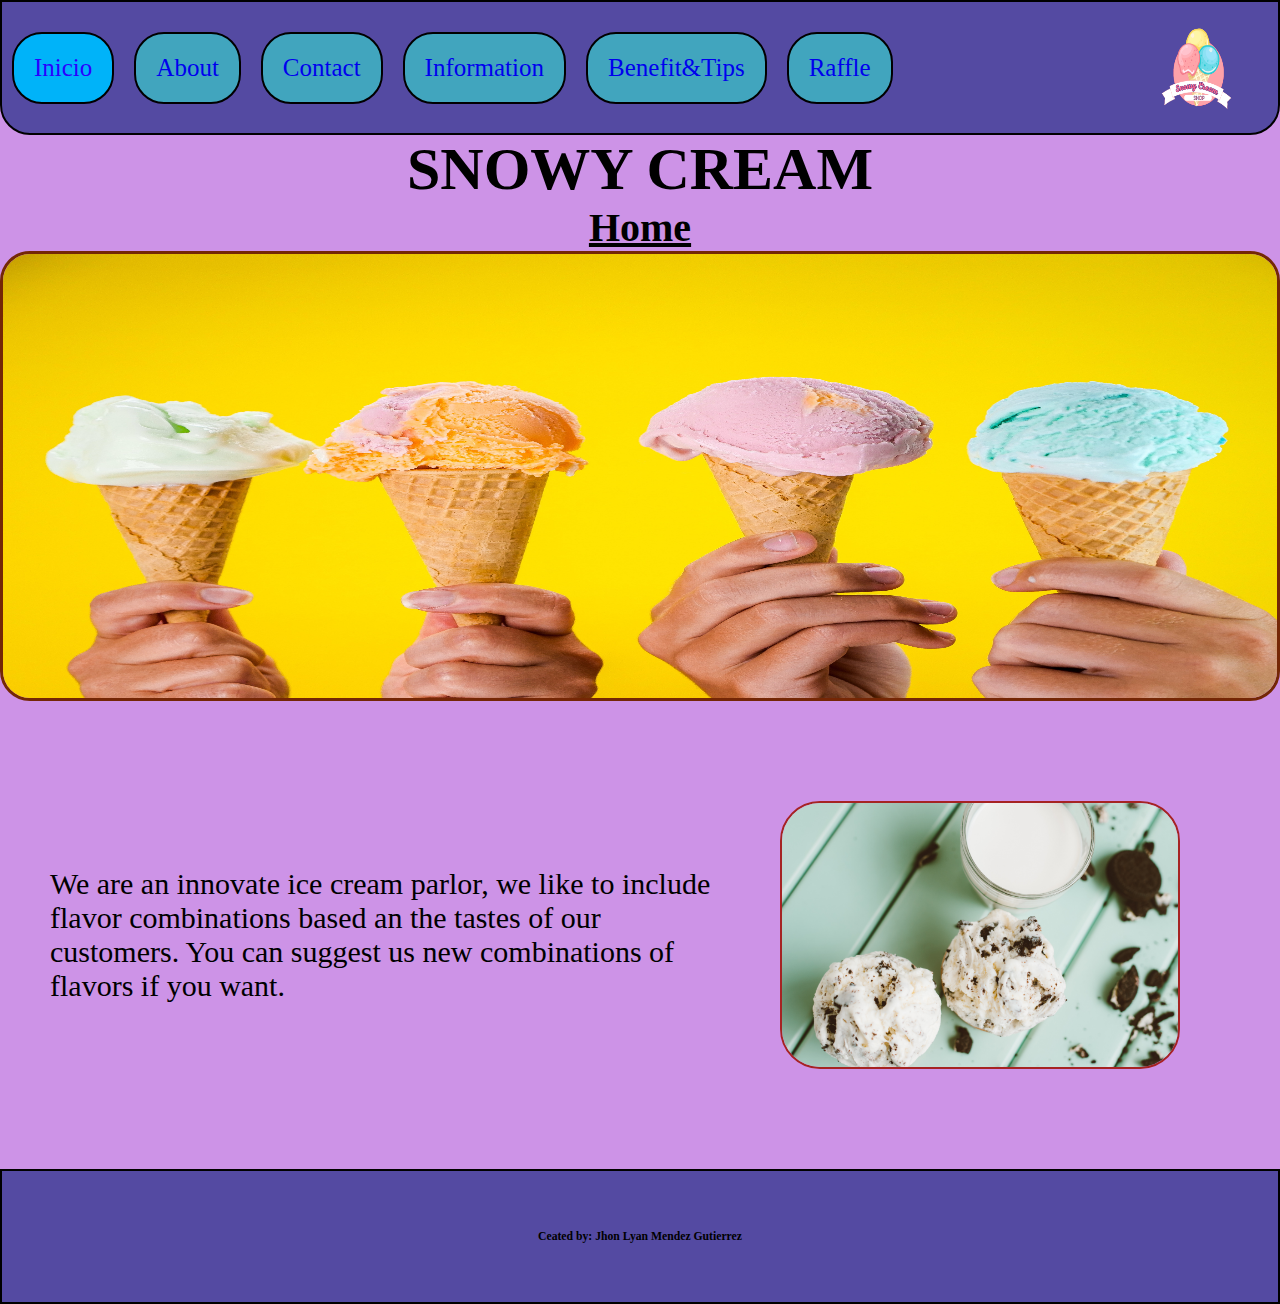
<file: index.html>
<!DOCTYPE html>
<html lang="en">

<head>
    <meta charset="UTF-8">
    <meta name="viewport" content="width=device-width, initial-scale=1.0">
    <link rel="stylesheet" href="style.css">
    <link rel="shortcut icon" href="img/logo.png" type="image/x-icon">
    <title>Snowy cream</title>
</head>

<body>
    <div class="layout">
        <header class="header">

                <img class="header_logo" src="img/logo.png" alt="">

                <nav class="header_nav">
                    <a href="#">Inicio</a>
                    <a href="abaout.html">About</a>
                    <a href="contact.html">Contact</a>
                    <a href="information.html">Information</a>
                    <a href="benefitstips.html">Benefit&Tips</a>
                    <a href="Raffle.html">Raffle</a>
                </nav>
        </header>

        <main class="index_main">
            <h1 class="titulop">
                SNOWY CREAM</h1>
            <h2 class="titulose">
                Home
            </h2>

            <div class="contenedorimg">
                <img class="img1" src="img/icecream.jpg" alt="">
            </div>

            <div class="parrafop">
                <div class="pp">
                    <img class="contenedori" src="img/two-icecream.jpg" alt="">

                    <p>
                        We are an innovate ice cream parlor, we like to include
                        flavor combinations based an the tastes of our customers.
                        You can suggest us new combinations of flavors if you want.
                    </p>
                </div>


            </div>

        </main>
        <footer class="footer">
            <div>
                <h3>
                    Ceated by: Jhon Lyan Mendez Gutierrez
                </h3>
            </div>
        </footer>
    </div>    
</body>

</html>
</file>
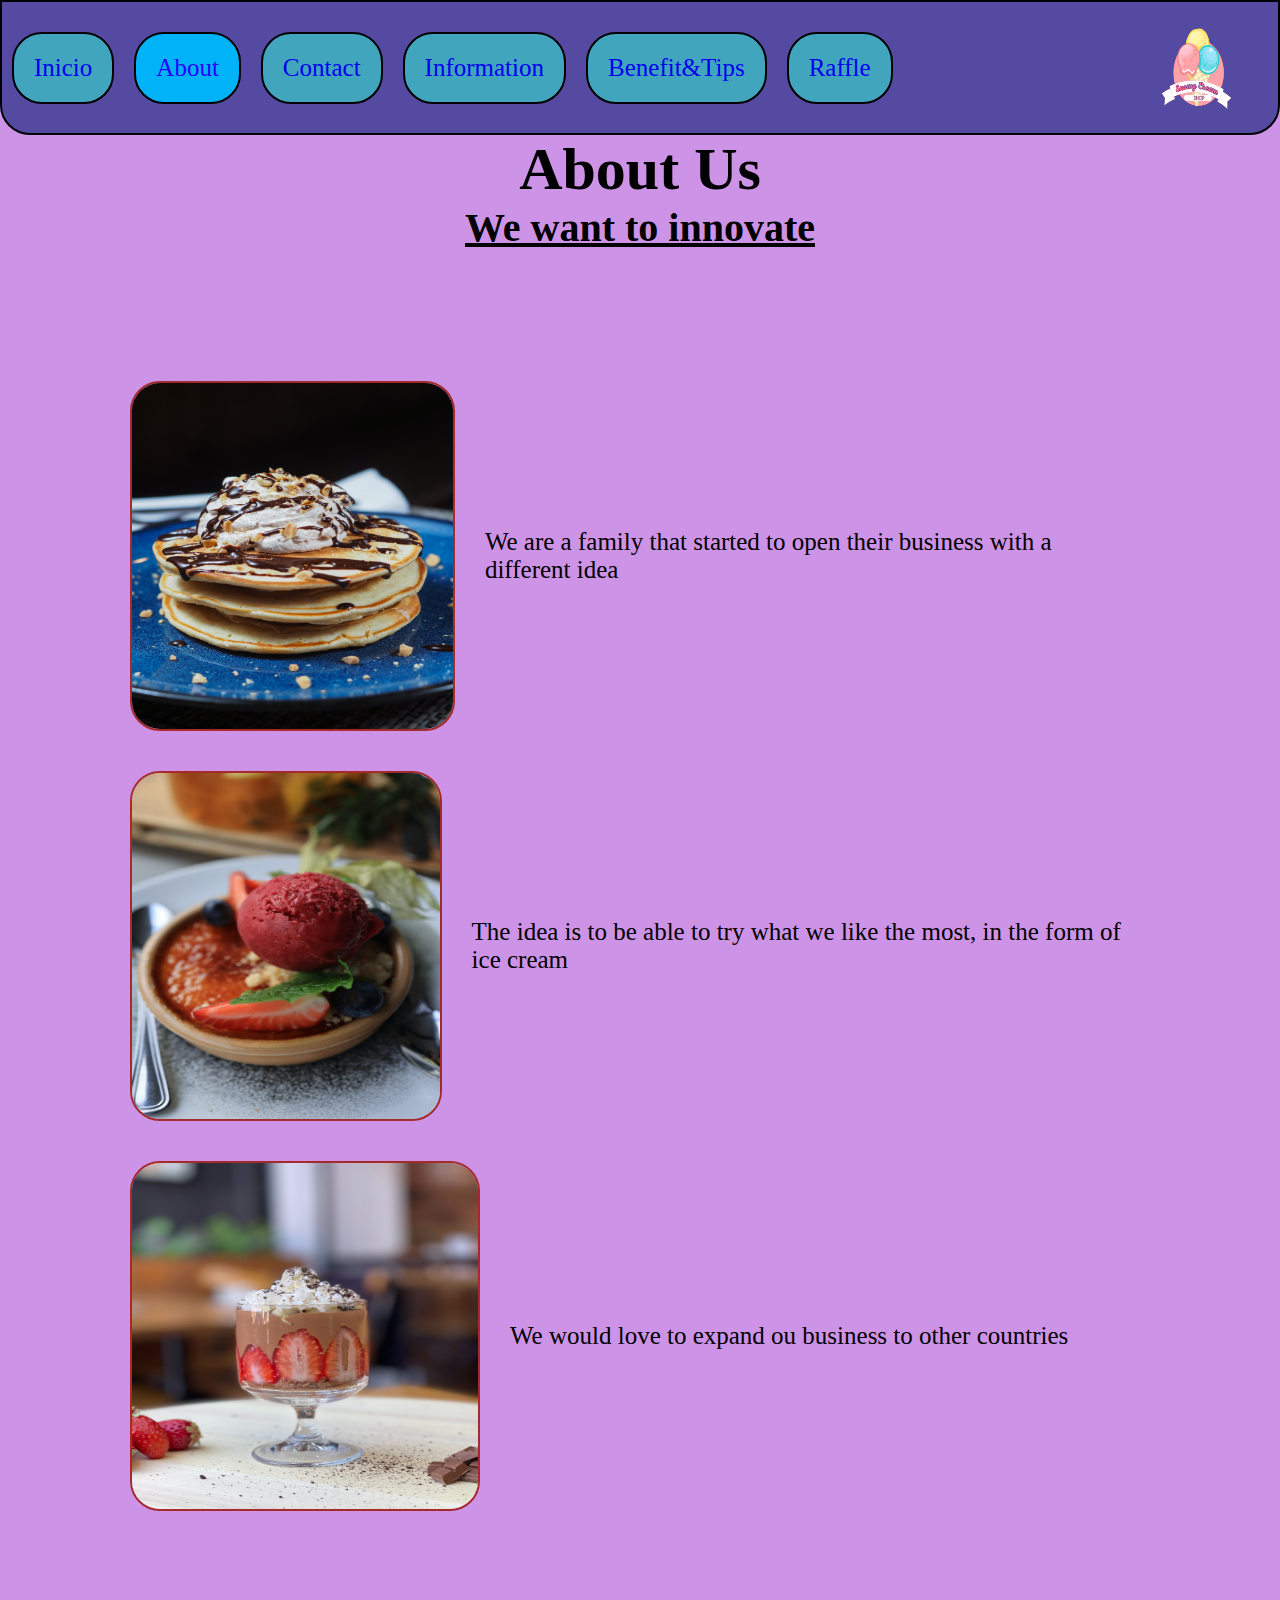
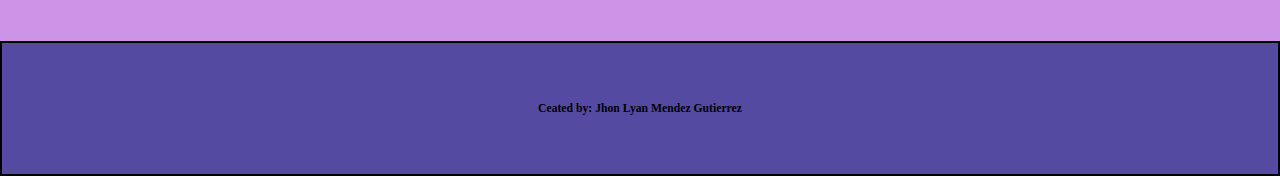
<file: abaout.html>
<!DOCTYPE html>
<html lang="en">

<head>
    <meta charset="UTF-8">
    <meta name="viewport" content="width=device-width, initial-scale=1.0">
    <link rel="stylesheet" href="style.css">
    <link rel="shortcut icon" href="img/logo.png" type="image/x-icon">
    <title>About</title>
</head>

<body>
    <div class="layout">
        <header class="header">

            <img class="header_logo" src="img/logo.png" alt="">

            <nav class="header_nav">
                <a href="index.html">Inicio</a>
                <a href="#">About</a>
                <a href="contact.html">Contact</a>
                <a href="information.html">Information</a>
                <a href="benefitstips.html">Benefit&Tips</a>
                <a href="Raffle.html">Raffle</a>
            </nav>
    </header>
        <main>

            <h2 class="titulop">
                About Us</h2>
            <h3 class="titulose">
                We want to innovate
            </h3>

            <div class="ctnpadre">

                <div class="ctn1">
                    <img class="img2" src="img/pancakes-ice.jpg" alt="">
                    <div class="pabout">
                        <p>We are a family that started to open their business with a different idea</p>
                    </div>
                </div>

                <div class="ctn2">
                    <img class="img2" src="img/redcream.jpg" alt="">
                    <div class="pabout">
                        <p>The idea is to be able to try what we like the most, in the form of ice cream</p>
                    </div>
                </div>

                <div class="ctn3">

                    <img class="img2" src="img/strawberry.jpg" alt="">
                    <div class="pabout">
                        <p> We would love to expand ou business to other countries</p>
                    </div>
                </div>
            </div>
        </main>

        <footer  class="footer">
            <div>
                <h3>
                    Ceated by: Jhon Lyan Mendez Gutierrez
                </h3>
            </div>
        </footer>
    </div>
</body>

</html>
</file>
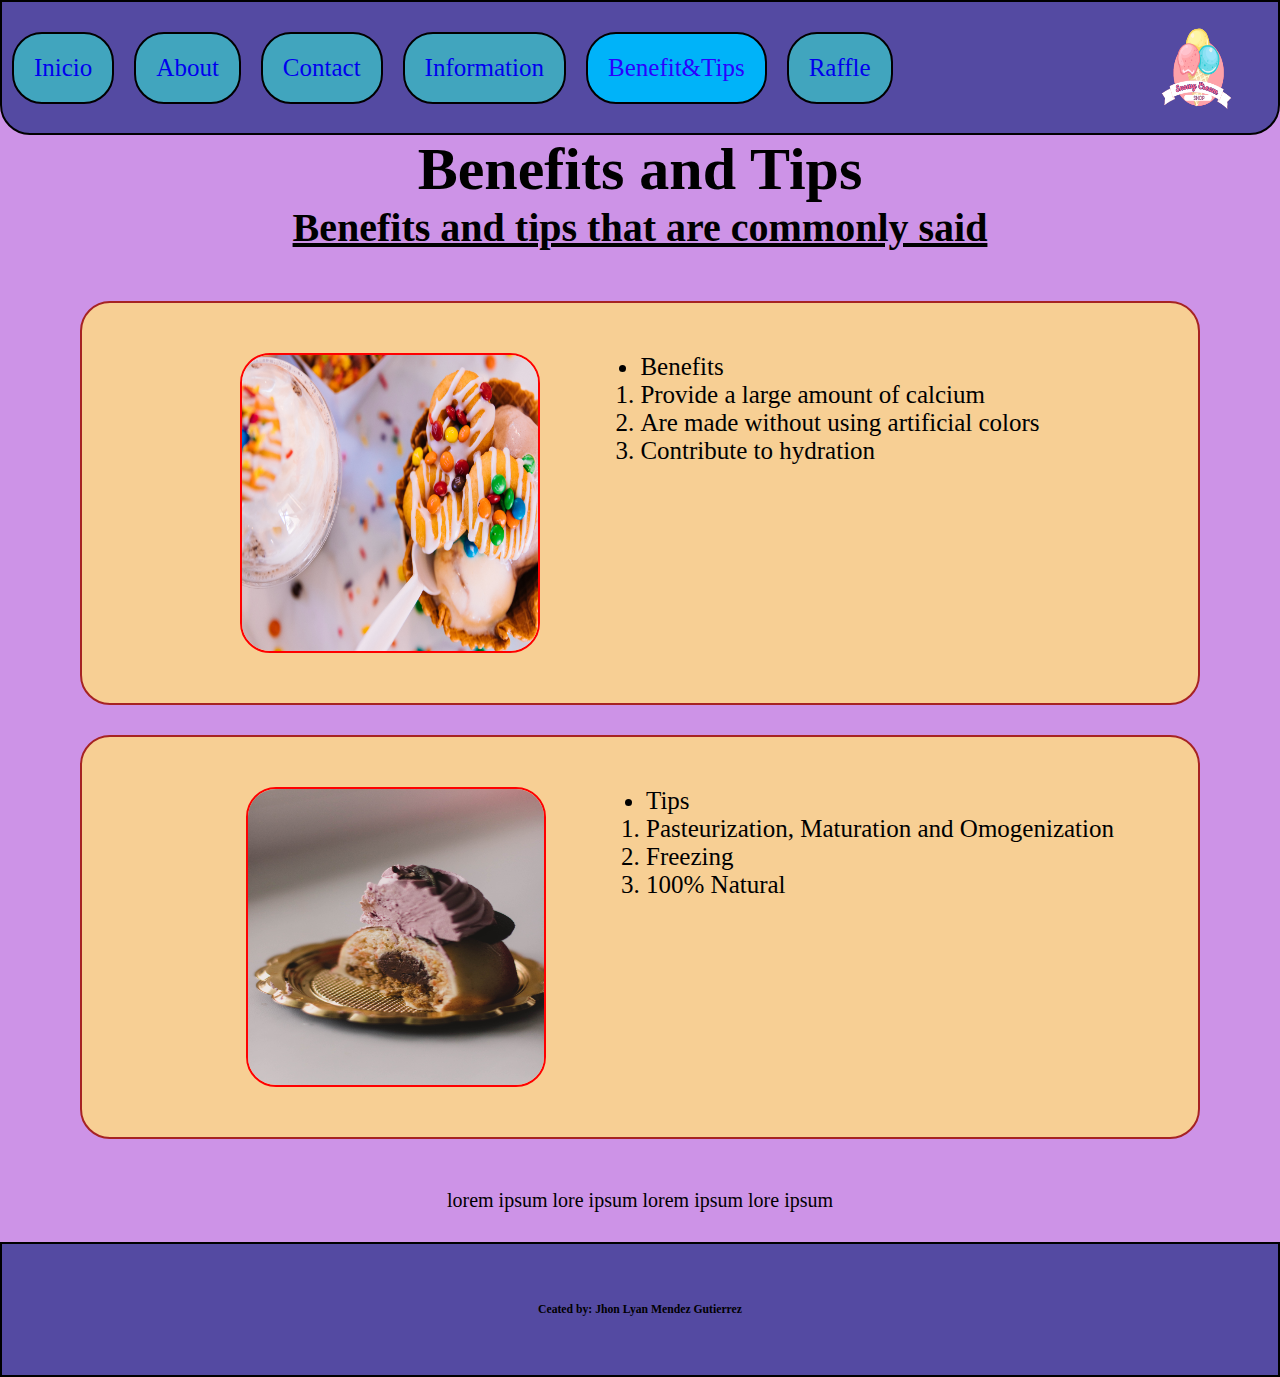
<file: benefitstips.html>
<!DOCTYPE html>
<html lang="en">

<head>
    <meta charset="UTF-8">
    <meta name="viewport" content="width=device-width, initial-scale=1.0">
    <link rel="stylesheet" href="style.css">
    <link rel="shortcut icon" href="img/logo.png" type="image/x-icon">
    <title>Benefit and Tips</title>
</head>

<body>
    <div >
        <header class="header">

            <img class="header_logo" src="img/logo.png" alt="">

            <nav class="header_nav">
                <a href="index.html">Inicio</a>
                <a href="abaout.html">About</a>
                <a href="contact.html">Contact</a>
                <a href="information.html">Information</a>
                <a href="#">Benefit&Tips</a>
                <a href="Raffle.html">Raffle</a>
            </nav>
    </header>
        <main>
            <h2 class="titulop">
                Benefits and Tips</h2>
            <h3 class="titulose">
                Benefits and tips that are commonly said
            </h3>

            <div class="contenedorpadre">

                <div class="contenedorinfo">

                    <img src="/img/cream-ice.jpg" alt="">
                    <div class="listas">
                        <ul>
                            <li>Benefits</li>
                            <ol>
                                <li>Provide a large amount of calcium</li>
                                <li>Are made without using artificial colors</li>
                                <li>Contribute to hydration</li>
                            </ol>
                        </ul>
                    </div>
                </div>

                <div class="contenedorinfo2">
                    <img src="img/candy-icecream.jpg" alt="">
                    <div class="listas">
                        <ul>
                            <li>Tips</li>
                            <ol>
                                <li>Pasteurization, Maturation and Omogenization</li>
                                <li>Freezing</li>
                                <li>100% Natural</li>
                            </ol>
                        </ul>
                    </div>
                </div>
            </div>

            <div class="contenedorinfofinal">
                <p>lorem ipsum lore ipsum lorem ipsum lore ipsum</p>
            </div>

        </main>
        <footer class="footer">
            <div>
                <h3>
                    Ceated by: Jhon Lyan Mendez Gutierrez
                </h3>
            </div>
        </footer>
    </div>
</body>

</html>
</file>
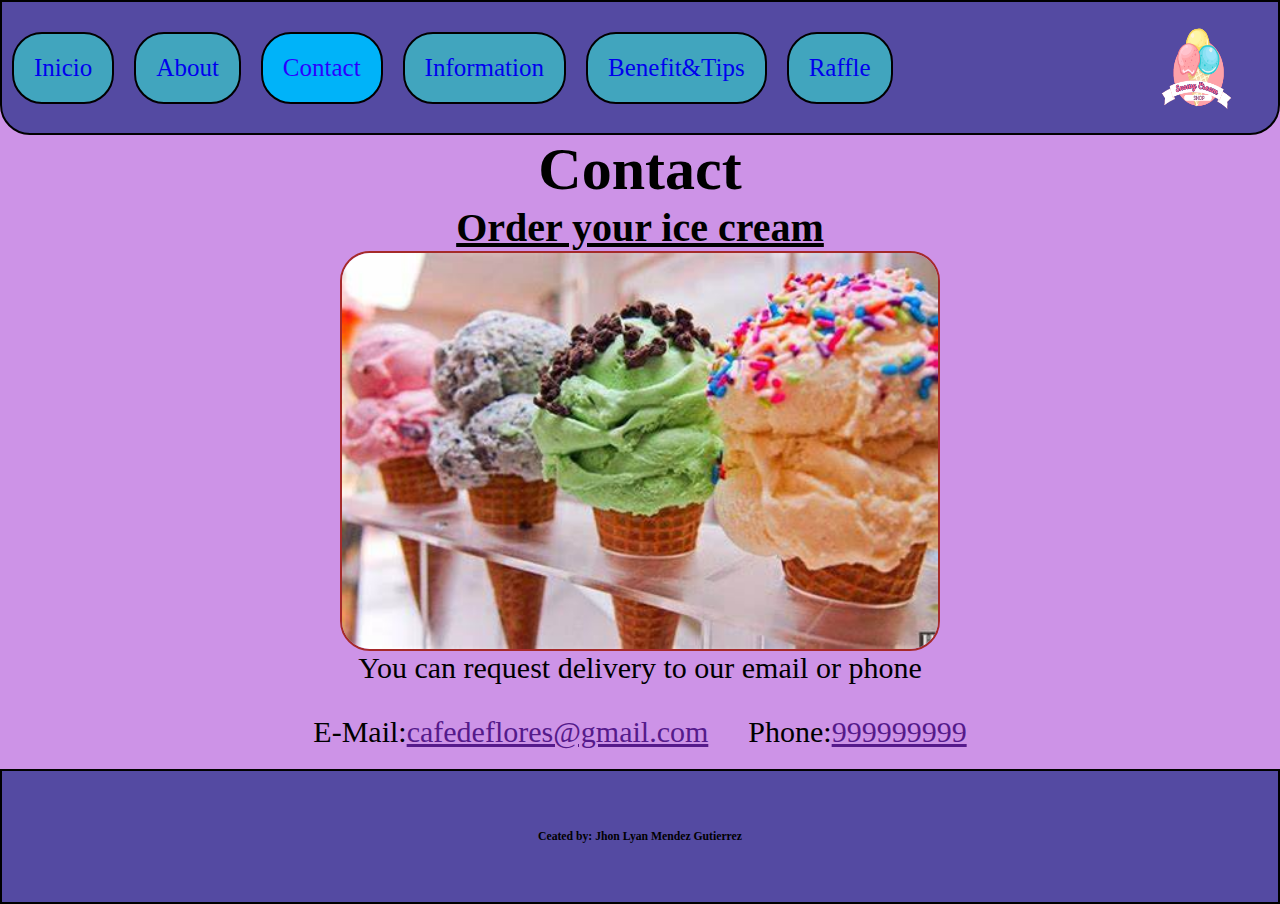
<file: contact.html>
<!DOCTYPE html>
<html lang="en">

<head>
    <meta charset="UTF-8">
    <meta name="viewport" content="width=device-width, initial-scale=1.0">
    <link rel="stylesheet" href="style.css">
    <link rel="shortcut icon" href="img/logo.png" type="image/x-icon">
    <title>Contact</title>
</head>

<body>
    <div class="layout">
        <header class="header">

            <img class="header_logo" src="img/logo.png" alt="">

            <nav class="header_nav">
                <a href="index.html">Inicio</a>
                <a href="abaout.html">About</a>
                <a href="#">Contact</a>
                <a href="information.html">Information</a>
                <a href="benefitstips.html">Benefit&Tips</a>
                <a href="Raffle.html">Raffle</a>
            </nav>
    </header>
        <main>

            <h2 class="titulop">
                Contact</h2>
            <h3 class="titulose">
                Order your ice cream
            </h3>

            <div class="finimgp">
                <img src="img/imgcontact.jpeg" alt="">
                <p>
                    You can request delivery to our email or phone
                </p>
            </div>
            <div class="finalcontact">
                <p>E-Mail:<a href="">cafedeflores@gmail.com</a></p>
                <p>Phone:<a href="">999999999</a></p>
            </div>
        </main>
        <footer class="footer">
            <div>
                <h3>
                    Ceated by: Jhon Lyan Mendez Gutierrez
                </h3>
            </div>
        </footer>
    </div>
</body>

</html>
</file>
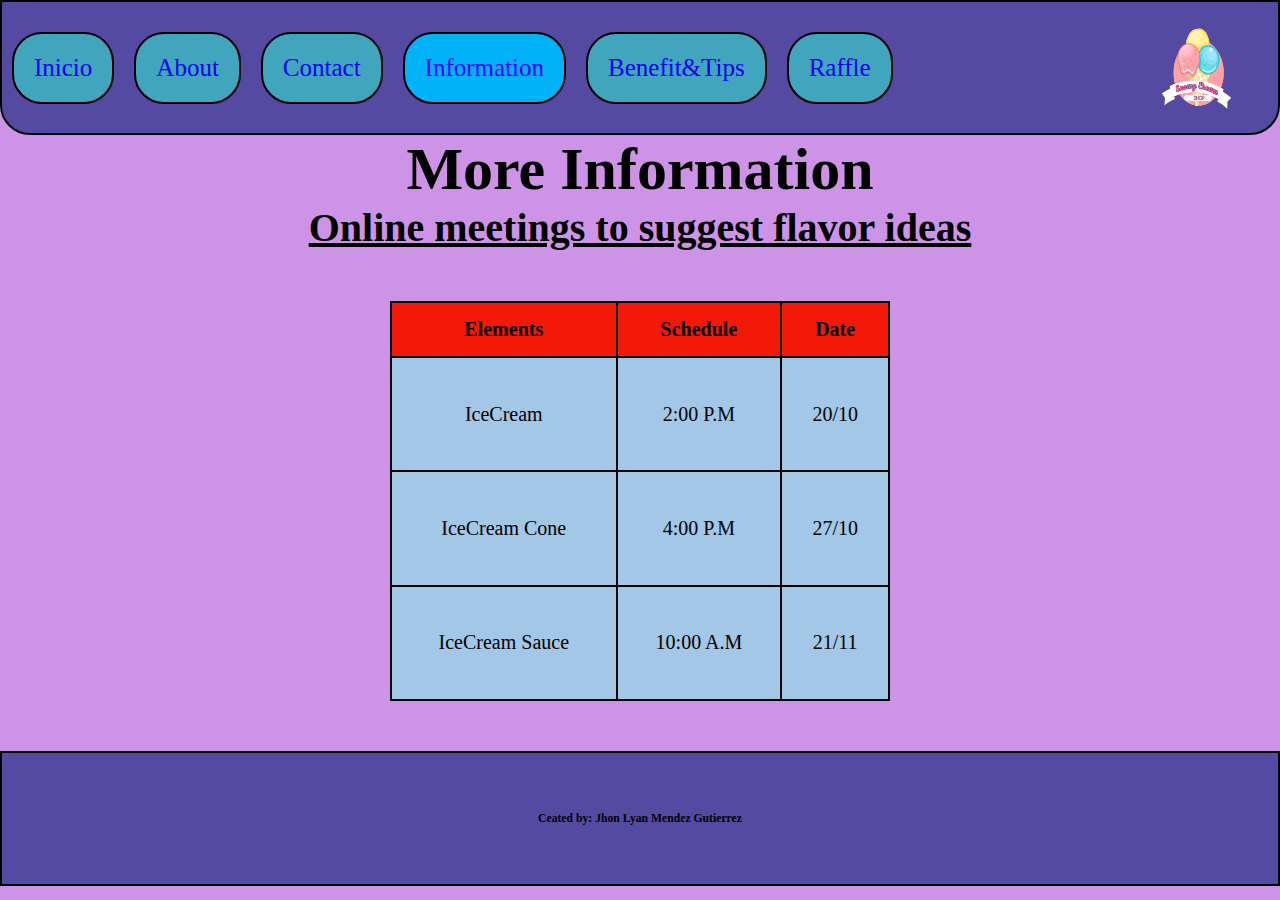
<file: information.html>
<!DOCTYPE html>
<html lang="en">

<head>
    <meta charset="UTF-8">
    <meta name="viewport" content="width=device-width, initial-scale=1.0">
    <link rel="stylesheet" href="style.css">
    <link rel="shortcut icon" href="img/logo.png" type="image/x-icon">
    <title>Information</title>
</head>

<body>
    <header class="header">

        <img class="header_logo" src="img/logo.png" alt="">

        <nav class="header_nav">
            <a href="index.html">Inicio</a>
            <a href="abaout.html">About</a>
            <a href="contact.html">Contact</a>
            <a href="#">Information</a>
            <a href="benefitstips.html">Benefit&Tips</a>
            <a href="Raffle.html">Raffle</a>
        </nav>
    </header>

    <main>
        <h2 class="titulop">
            More Information</h2>
        <h3 class="titulose">
            Online meetings to suggest flavor ideas
        </h3>

        <div class="layout22">
            <table>

                <thead>
                    <tr>
                        <th>Elements</th>
                        <th>Schedule</th>
                        <th>Date</th>
                    </tr>
                </thead>
                <tbody>
                    <tr>
                        <td>IceCream</td>
                        <td>2:00 P.M</td>
                        <td>20/10</td>
                    </tr>

                    <tr>
                        <td>IceCream Cone</td>
                        <td>4:00 P.M</td>
                        <td>27/10</td>
                    </tr>

                    <tr>
                        <td>IceCream Sauce</td>
                        <td>10:00 A.M</td>
                        <td>21/11</td>
                    </tr>

                </tbody>
                <tfoot></tfoot>
            </table>
        </div>




    </main>

    <footer class="footer">
        <div>
            <h3>
                Ceated by: Jhon Lyan Mendez Gutierrez
            </h3>
        </div>
    </footer>
</body>

</html>
</file>
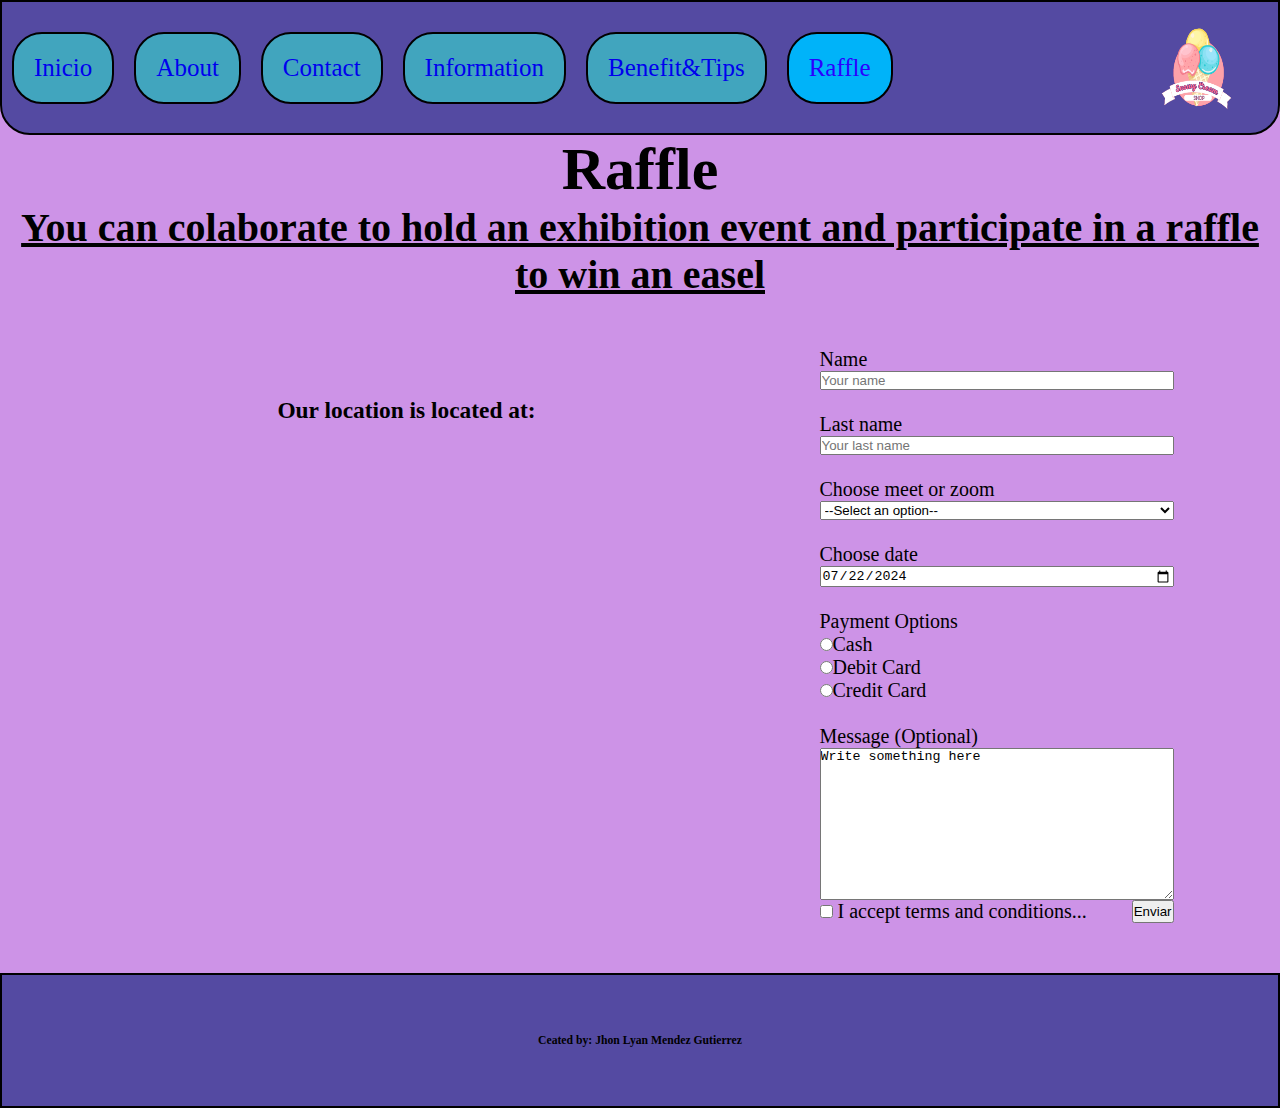
<file: Raffle.html>
<!DOCTYPE html>
<html lang="en">

<head>
    <meta charset="UTF-8">
    <meta name="viewport" content="width=device-width, initial-scale=1.0">
    <link rel="stylesheet" href="style.css">
    <link rel="shortcut icon" href="img/logo.png" type="image/x-icon">
    <title>Raffle</title>
</head>

<body>
    <header class="header">

        <img class="header_logo" src="img/logo.png" alt="">

        <nav class="header_nav">
            <a href="index.html">Inicio</a>
            <a href="abaout.html">About</a>
            <a href="contact.html">Contact</a>
            <a href="information.html">Information</a>
            <a href="benefitstips.html">Benefit&Tips</a>
            <a href="#">Raffle</a>
        </nav>
    </header>

    <main>

        <h2 class="titulop">
            Raffle</h2>
        <h3 class="titulose">
            You can colaborate to hold an exhibition event and participate in a raffle to win an easel
        </h3>

        <div class="contenedorpf">

            <div class="formita">
                
                <form action="/Sprint3/" method="get"></form>
                    <label for="name">Name</label>
                    <input type="text" id="name" name="first-name" placeholder="Your name" required>
                    <br>
                    <label for="lastname">Last name</label>
                    <input type="text" id="lastname" name="last-name" placeholder="Your last name" required>
                    <br>
                    <label for="reunion-seleccionada">Choose meet or zoom</label>
                    <select name="reunion" id="reunion-seleccionada">
                        <option value="">--Select an option--</option>
                        <option value="seleccion-zoom">Zoom</option>
                        <option value="seleccion-meet">Meet</option>
                    </select>
                    <br>
                    <label for="start">Choose date</label>
                    <input type="date" id="start" name="trip-start" value="2024-07-22" min="2024-07-01" max="2018-12-31">
                    <br>
                    Payment Options
                    <label for="Cash"><input type="radio" id="Cash" name="payment-options" value="Cash">Cash</label>
                    <label for="DebitCard"><input type="radio" id="DebitCard" name="payment-options" value="DebitCard">Debit Card</label>
                    <label for="CreditCard"><input type="radio" id="CreditCard" name="payment-options" value="CreditCard">Credit Card</label>
                    <br>
                    <label for="message">Message (Optional)</label>
                    <textarea name="message" rows="10" cols="50">Write something here</textarea>
                    <div class="pieform">
                        <label for="terminos">
                            <input type="checkbox" name="terms" id="terminos" value="term">
                            I accept terms and conditions...
                        </label>
                        <button type="submit" class="botonsub">Enviar</button>
                    </div>
                

            </div>

            <div class="mapita">
                <h3>Our location is located at:</h3>
                <iframe src="https://www.google.com/maps/embed?pb=!1m18!1m12!1m3!1d203133
        .33398706524!2d-121.98090665060312!3d37.29612108501561!2m3!1f0!2f0!3f0!3m2
        !1i1024!2i768!4f13.1!3m3!1m2!1s0x808fcae48af93ff5%3A0xb99d8c0aca9f717b!2sSa
        n%20Jos%C3%A9%2C%20California%2C%20EE.%20UU.!5e0!3m2!1ses-419!2sar!4v1718782
        055914!5m2!1ses-419!2sar" width="600px" height="450px" style="border:0;" allowfullscreen="" loading="lazy"
                    referrerpolicy="no-referrer-when-downgrade"></iframe>
            </div>

        </div>
    </main>

    <footer class="footer">
        <div>
            <h3>
                Ceated by: Jhon Lyan Mendez Gutierrez
            </h3>
        </div>
    </footer>

</body>

</html>
</file>
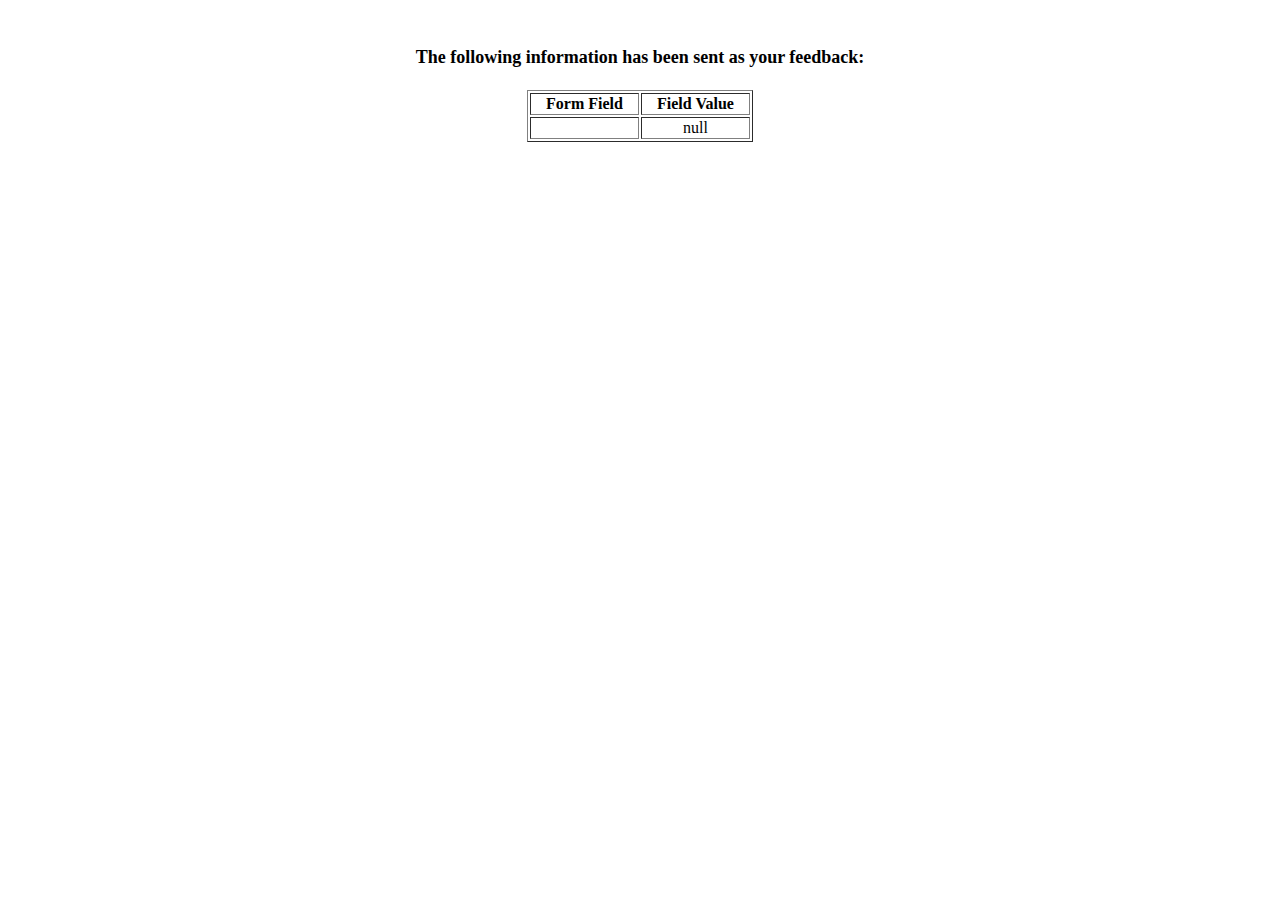
<file: Sprint3/show_data.html>
<html>
<head>
<title>Feedback Sent</title>
</head>
<body>
<p align=center>&nbsp;</p>
<h1 align=center><font size="+1">The following information has been sent as your
  feedback:</font></h1>

<table border="1" align=center width="226">
  <tr>
    <th align="center">Form Field</th>
    <th align="center">Field Value</th>
  </tr>

<script language="javascript">
var args = location.search.substr(1).split('&');
for (var i = 0; i < args.length; ++i) {
  var parts = args[i].split('=');
  if (parts != null) {
    var field = parts[0];
    var value = parts[1];
    if (value == null) {
      value = "null"
    }
    else {
      value = '"' + unescape(value.replace(/\+/g, ' ')) + '"';
    }

    document.writeln('<tr><td align="center">' + field + '</td>');
    document.writeln('<td align="center">' + value + '</td></tr>');
  }
}
</script>

<noscript>
<tr><td>
<p>You need to turn on Javascript in your browser.</p>

<p>In Microsoft Internet Explorer 4 or greater:</p>
<ul>
<li>From the "Tools" menu (in IE 4, it's the "View" menu), select "Internet Options".</li>
<li>Click on the "Security" tab.</li>
<li>Click on the "Custom Level" button. (In IE 4, select "Custom"
and then click on "Settings...".)</li>
<li>Under "Active scripting" make sure "Enable" is selected.</li>
</ul>

<p>In Netscape version 4 or greater:</p>
<ul>
<li>From the <b>Edit</b> menu, select <b>Preferences</b>.</li>
<li>In the <b>Category</b> list on the left, click on the word "Advanced".</li>
<li>In the panel on the right, make sure "Enable JavaScript" is checked.</li>
<li>Click the <b>OK</b> button.</li>
</ul>

</td></tr>
</noscript>

</table>
</body>
</html>
</file>
<file: style.css>
@media only screen and (max-width: 768px) {
    * {
        margin: 0;
        padding: 0;
        box-sizing: border-box;
        text-align: center;
    
    }

    .layout {
        min-height: 100vh;
        display: flex;
        flex-direction: column;
    }

    body {
        background-color: rgb(205, 147, 231);
        min-height: 100vh;
        
    }

    header,
    footer {
        min-height: 15vh;
        background-color: rgb(84, 74, 162);
    }

    .footer{
        display: flex;
        justify-content: center;
        align-items:  center;
        font-size: 10px;
        border: 2px solid black;
    }
    

    main {
        flex-grow: 1;
    }

    /*barra de navegacion*/


    .header {
        background-color: rgb(84, 74, 162);
        display: flex;
        justify-content: center;
        align-items: center;
        flex-direction: column ;
        border: 2px solid black;
        border-bottom-right-radius: 30px;
        border-bottom-left-radius: 30px;
        
    }


    .header_nav {
    display: flex;
    flex-direction: column;
    }

    .header_nav a{
        background-color: rgb(65, 165, 190);
        margin: 10px;
        padding: 10px;
        border-radius: 30px;
        border: 2px solid black;
        text-decoration: none;
    }

    a[href="#"] {
        color: rgb(43, 0, 255);
        background-color: #00b3f9;
    }

    a:hover {
        color: rgb(0, 17, 255);
        background-color: aqua;
    }

    .header_logo {
        width: 100px;
        margin-right: 30px;

    }

.titulop{
    font-size: larger;
}

.titulose{
    font-size: large;
    text-decoration: underline
}

.img1{
    width: 90vw;
    height:  200px;
    border-radius: 10px;
    border: 2px solid brown;

}

.contenedori{
    width: 200px;
    margin: 10px;
    border-radius: 10px;
    border: 2px solid brown;
}
.pp{
    margin: 20px;
}

/* about.html*/

.img2 {
    width: 130px;
    height: 130px;
    border-radius: 10px;
    margin: 10px;
    border: 2px solid brown;
}

.ctnpadre {
}

.pabout {
    display: flex;
    justify-content: center;
    align-items: center;
}


.ctn1 {
    display: flex;
    align-items: center;
    flex-direction: column;
    
}


.ctn2 {
    display: flex;
    align-items: center;
    flex-direction: column;
}

.ctn3 {
    display: flex;
    align-items: center;
    flex-direction: column;
}

    /* contact.html*/

    .finimgp {
    display: flex;
    justify-content: center;
    flex-direction: column;
    align-items: center;

    padding-top: 10px;

}

.finimgp p{
    margin: 10px;
}

.finimgp img {
    width: 350px;
    border-radius: 30px;
    border: 2px solid brown;
}

.finalcontact {
    display: flex;
    justify-content: center;
    align-items: center;
    flex-direction: column;
}

.finalcontact p {
    margin: 10px;
}

/*information*/
.layout22 {
    margin: 50px;
    display: flex;
    justify-content: center;
}

th {
    background-color: rgb(243, 25, 9);
}

td {
    background-color: rgb(163, 199, 231);
}

table {
    border-collapse: collapse;
    width: 100px;
    height: 100px;
    text-align: center;
    font-size: 20px;
}

table,
th,
tr,
td {
    padding: 15px;
    border: 2px solid black;
}

/*benefitstips*/



.listas {
    margin-bottom: 10px;
    display: flex;
}

.contenedorpadre{
    padding-left: 10px;
    padding-right: 10px;
}

.contenedorinfo {
    display: flex;
    justify-content: flex-start;
    flex-direction: column;
    align-items: center;
    border: 2px solid rgb(166, 35, 35);
    border-radius: 10px;
    background-color: rgb(247, 207, 148);
}

.contenedorinfo img {
    margin: 10px;

    width: 150px;
    height: 150px;
    border-radius: 10px;
    border: 2px solid red;
}

.contenedorinfo2 img {
    margin: 10px;
    width: 150px;
    height: 150px;
    border-radius: 10px;
    border: 2px solid red;
}

.contenedorinfo2 {
    display: flex;
    justify-content: flex-start;
    flex-direction: column;
    align-items: center;
    margin-top: 20px;
    border: 2px solid rgb(166, 35, 35);
    border-radius: 10px;
    background-color: rgb(247, 207, 148);

}


.contenedorinfofinal {
    display: flex;
    justify-content: center;
    margin: 20px;
}

/*raffle*/
.contenedorpf {
    width: 100vw;
    padding: 50px;
    display: flex;
    flex-direction: column;
    align-items: center;
}

.formita {
    width: 300px;
    height: 100%;
    display: flex;
    justify-content: flex-start;
    flex-direction: column;
}

.formita label{
    display: flex;
    justify-content: flex-start;
}

.pieform{
    display: flex;
    justify-content: space-between;
}

.mapita {
    display: flex;
    align-items: center;
    flex-direction: column;
    margin: 10px;
}

.mapita iframe{
    width: 300px;
    height: 225px;
}

}

@media only screen and (min-width:768px) and (max-width: 1024px) {

    * {
        margin: 0;
        padding: 0;
        box-sizing: border-box;
        text-align: center;
    
    }

    .layout {
        min-height: 100vh;
        display: flex;
        flex-direction: column;
    }

    body {
        background-color: rgb(205, 147, 231);
        min-height: 100vh;
        
    }

    header,
    footer {
        min-height: 15vh;
        background-color: rgb(84, 74, 162);
    }

    .footer{
        display: flex;
        justify-content: center;
        align-items:  center;
        font-size: 10px;
        border: 2px solid black;
    }
    

    main {
        flex-grow: 1;
    }

    /*barra de navegacion*/


    .header {
        background-color: rgb(84, 74, 162);
        display: flex;
        justify-content: center;
        align-items: center;
        flex-direction: column ;
        border: 2px solid black;
        border-bottom-right-radius: 30px;
        border-bottom-left-radius: 30px;
        
    }


    .header_nav {
    display: flex;
    flex-direction: column;
    }

    .header_nav a{
        background-color: rgb(65, 165, 190);
        margin: 10px;
        padding: 10px;
        border-radius: 30px;
        border: 2px solid black;
        text-decoration: none;
    }

    a[href="#"] {
        color: rgb(43, 0, 255);
        background-color: #00b3f9;
    }

    a:hover {
        color: rgb(0, 17, 255);
        background-color: aqua;
    }

    .header_logo {
        width: 100px;
        margin-right: 30px;

    }

.titulop{
    font-size: larger;
}

.titulose{
    font-size: large;
    text-decoration: underline
}

.img1{
    width: 90vw;
    height:  200px;
    border-radius: 10px;
    border: 2px solid brown;

}

.contenedori{
    width: 200px;
    margin: 10px;
    border-radius: 10px;
    border: 2px solid brown;
}
.pp{
    margin: 20px;
}

/* about.html*/

.img2 {
    width: 130px;
    height: 130px;
    border-radius: 10px;
    margin: 10px;
    border: 2px solid brown;
}

.ctnpadre {
}

.pabout {
    display: flex;
    justify-content: center;
    align-items: center;
}


.ctn1 {
    display: flex;
    align-items: center;
    flex-direction: column;
    
}


.ctn2 {
    display: flex;
    align-items: center;
    flex-direction: column;
}

.ctn3 {
    display: flex;
    align-items: center;
    flex-direction: column;
}

    /* contact.html*/

    .finimgp {
    display: flex;
    justify-content: center;
    flex-direction: column;
    align-items: center;

    padding-top: 10px;

}

.finimgp p{
    margin: 10px;
}

.finimgp img {
    width: 350px;
    border-radius: 30px;
    border: 2px solid brown;
}

.finalcontact {
    display: flex;
    justify-content: center;
    align-items: center;
    flex-direction: column;
}

.finalcontact p {
    margin: 10px;
}

/*information*/
.layout22 {
    margin: 50px;
    display: flex;
    justify-content: center;
}

th {
    background-color: rgb(243, 25, 9);
}

td {
    background-color: rgb(163, 199, 231);
}

table {
    border-collapse: collapse;
    width: 100px;
    height: 100px;
    text-align: center;
    font-size: 20px;
}

table,
th,
tr,
td {
    padding: 15px;
    border: 2px solid black;
}

/*benefitstips*/



.listas {
    margin-bottom: 10px;
    display: flex;
}

.contenedorpadre{
    padding-left: 10px;
    padding-right: 10px;
}

.contenedorinfo {
    display: flex;
    justify-content: flex-start;
    flex-direction: column;
    align-items: center;
    border: 2px solid rgb(166, 35, 35);
    border-radius: 10px;
    background-color: rgb(247, 207, 148);
}

.contenedorinfo img {
    margin: 10px;

    width: 150px;
    height: 150px;
    border-radius: 10px;
    border: 2px solid red;
}

.contenedorinfo2 img {
    margin: 10px;
    width: 150px;
    height: 150px;
    border-radius: 10px;
    border: 2px solid red;
}

.contenedorinfo2 {
    display: flex;
    justify-content: flex-start;
    flex-direction: column;
    align-items: center;
    margin-top: 20px;
    border: 2px solid rgb(166, 35, 35);
    border-radius: 10px;
    background-color: rgb(247, 207, 148);

}


.contenedorinfofinal {
    display: flex;
    justify-content: center;
    margin: 20px;
}

/*raffle*/
.contenedorpf {
    width: 100vw;
    padding: 50px;
    display: flex;
    flex-direction: column;
    align-items: center;
}

.formita {
    width: 300px;
    height: 100%;
    display: flex;
    justify-content: flex-start;
    flex-direction: column;
}

.formita label{
    display: flex;
    justify-content: flex-start;
}

.pieform{
    display: flex;
    justify-content: space-between;
}

.mapita {
    display: flex;
    align-items: center;
    flex-direction: column;
    margin: 10px;
}

.mapita iframe{
    width: 300px;
    height: 225px;
}
}
    
    



@media only screen and (min-width:1024px) {

    * {
        margin: 0;
        padding: 0;
        box-sizing: border-box;
    }

    .layout {
        min-height: 100vh;
        display: flex;
        flex-direction: column;
    }

    body {
        background-color: rgb(205, 147, 231);
        min-height: 100vh;
        font-size: 20px;
    }

    .footer{
        display: flex;
        justify-content: center;
        align-items:  center;
        font-size: 10px;
        border: 2px solid black;
        background-color: rgb(84, 74, 162);

    }

    header,
    footer {
        min-height: 15vh;
        background-color: rgb(205, 147, 231);
    }

    main {
        flex-grow: 1;
    }

    /*barra de navegacion*/


    .header {
        background-color: rgb(84, 74, 162);
        height: 12vh;
        width: 100vw;
        display: flex;
        justify-content: space-between;
        flex-direction: row-reverse;
        border-bottom-right-radius: 30px;
        border-bottom-left-radius: 30px;
        border: 2px solid black;
        position: sticky;
        top: 0;
    }


    .header_nav {
        display: flex;
        align-items: flex-end;
        align-items: center;

    }

    .header_nav a{
        font-size: 25px;
        border-radius: 30px;
        padding: 20px;
        margin: 10px;
        border: 2px solid black;
        text-decoration: none;
        background-color: rgb(65, 165, 190);
    }

    a[href="#"] {
        color: rgb(43, 0, 255);
        background-color: #00b3f9;
    }

    a:hover {
        color: rgb(0, 17, 255);
        background-color: aqua;
    }

    .header_logo {
        width: 100px;
        margin-right: 30px;

    }


    /*contenido index.html*/

    .titulop {
        font-size: 300%;
        text-align: center;
        border-radius: 10px;
    }

    .titulose {
        font-size: 200%;
        text-align: center;
        text-decoration: underline
    }

    .contenedorimg {
        display: flex;
        justify-content: center;
    }

    .img1 {
        width: 100vw;
        height: 50vh;
        border: 3px solid rgb(116, 39, 6);
        border-radius: 30px;
    }

    .parrafop {
        text-align: left;
        font-size: larger;
        margin: 50px;
        display: flex;
        justify-content: center;
    }


    .pp {
        font-size: 30px;
        display: flex;
        justify-content: center;
        align-items: center;
        flex-direction: row-reverse;
        text-decoration: none;
    }


    .contenedori {
        width: 400px;
        margin: 50px;
        border: 2px solid rgb(166, 35, 35);
        border-radius: 40px;

    }



    /* about.html*/

    .img2 {
        width: 350px;
        height: 350px;
        border-radius: 30px;
        margin: 10px;
        border: 2px solid brown;
    }

    .ctnpadre {
        margin: 50px;
        padding: 50px;
    }

    .pabout {
        margin: 20px;
        display: flex;
        justify-content: center;
        align-items: center;
        font-size: 25px;
    }


    .ctn1 {
        display: flex;
        justify-content: flex-start;
        margin: 20px;
    }


    .ctn2 {
        display: flex;
        justify-content: flex-start;
        margin: 20px;
    }

    .ctn3 {
        display: flex;
        justify-content: flex-start;
        margin: 20px;
    }

    /* contact.html*/

    .finimgp {
        display: flex;
        justify-content: center;
        flex-direction: column;
        align-items: center;

        font-size: 30px;
        margin-bottom: 10px;

    }

    .finimgp img {
        width: 600px;
        border-radius: 30px;
        border: 2px solid brown;
    }

    .finalcontact {
        font-size: 30px;
        display: flex;
        justify-content: center;
    }

    .finalcontact p {
        margin: 20px;
    }

    /*information*/
    .layout22 {
        margin: 50px;
        display: flex;
        justify-content: center;
    }

    th {
        background-color: rgb(243, 25, 9);
    }

    td {
        background-color: rgb(163, 199, 231);
    }

    table {
        border-collapse: collapse;
        width: 500px;
        height: 400px;
        text-align: center;
        font-size: 20px;
    }

    table,
    th,
    tr,
    td {
        padding: 15px;
        border: 2px solid black;
    }

    /*benefitstips*/

    .contenedorpadre {
        margin: 50px;
        font-size: 25px;
    }

    .listas {
        margin-left: 100px;
        display: flex;
        align-items: flex-start;
    }

    .contenedorinfo {
        display: flex;
        justify-content: flex-start;
        justify-content: center;
        padding: 50px;
        margin: 30px;
        border: 2px solid rgb(166, 35, 35);
        border-radius: 30px;
        background-color: rgb(247, 207, 148);
    }

    .contenedorinfo img {
        width: 300px;
        height: 300px;
        border-radius: 30px;
        border: 2px solid red;
    }

    .contenedorinfo2 img {
        width: 300px;
        height: 300px;
        border-radius: 30px;
        border: 2px solid red;
    }

    .contenedorinfo2 {
        display: flex;
        justify-content: flex-start;
        justify-content: center;
        padding: 50px;
        margin: 30px;
        padding-left: 130px;
        border: 2px solid rgb(166, 35, 35);
        border-radius: 30px;
        background-color: rgb(247, 207, 148);

    }


    .contenedorinfofinal {
        display: flex;
        justify-content: center;
        margin: 30px;
        font-size: 20px;
    }

    /*raffle*/
    .contenedorpf {
        width: 100vw;
        padding: 50px;
        display: flex;
        justify-content: space-around;
        align-items: center;
        flex-direction: row-reverse;
    }

    .formita {
        width: 30%;
        height: 100%;
        display: flex;
        justify-content: flex-start;
        flex-direction: column;
    }


    
    .mapita {
        display: flex;
        justify-content: center;
        align-items: center;
        flex-direction: column;
    }

    .pieform{
        display: flex;
        justify-content: space-between;
    }
}
</file>
